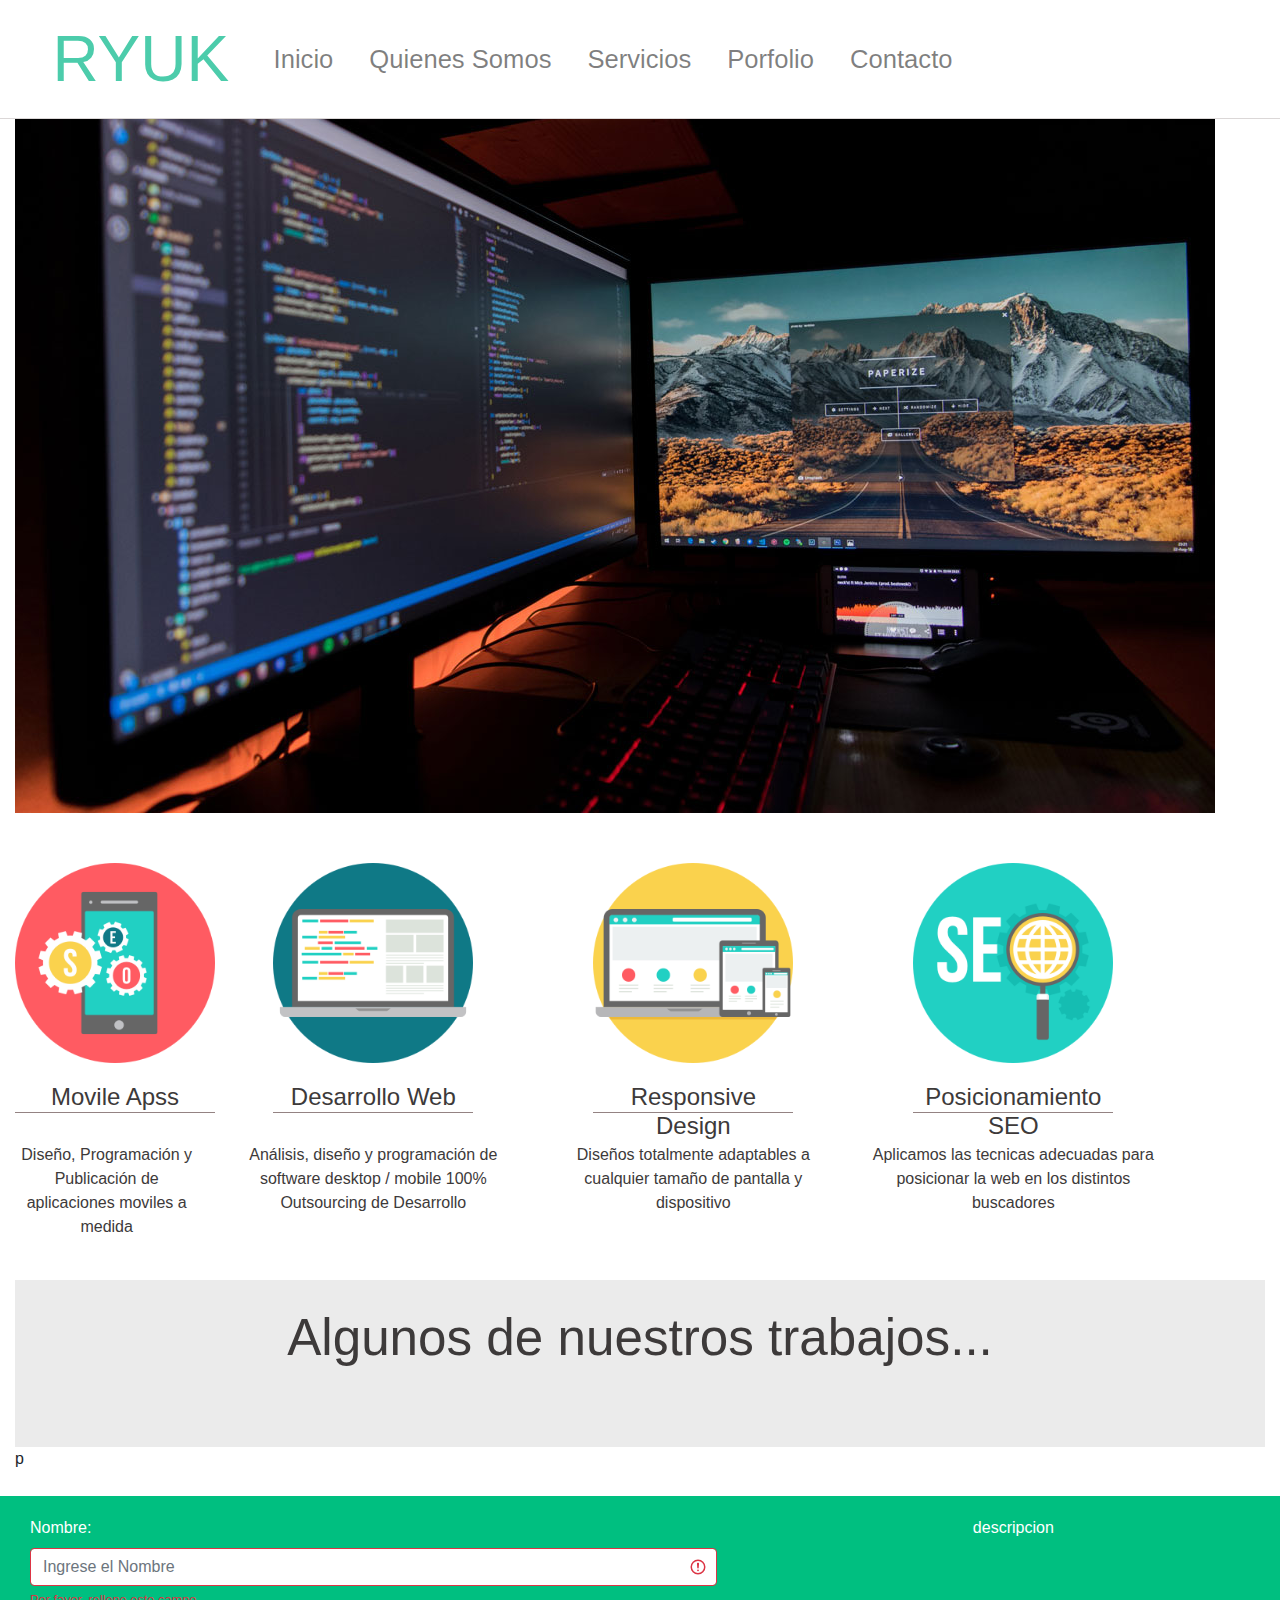
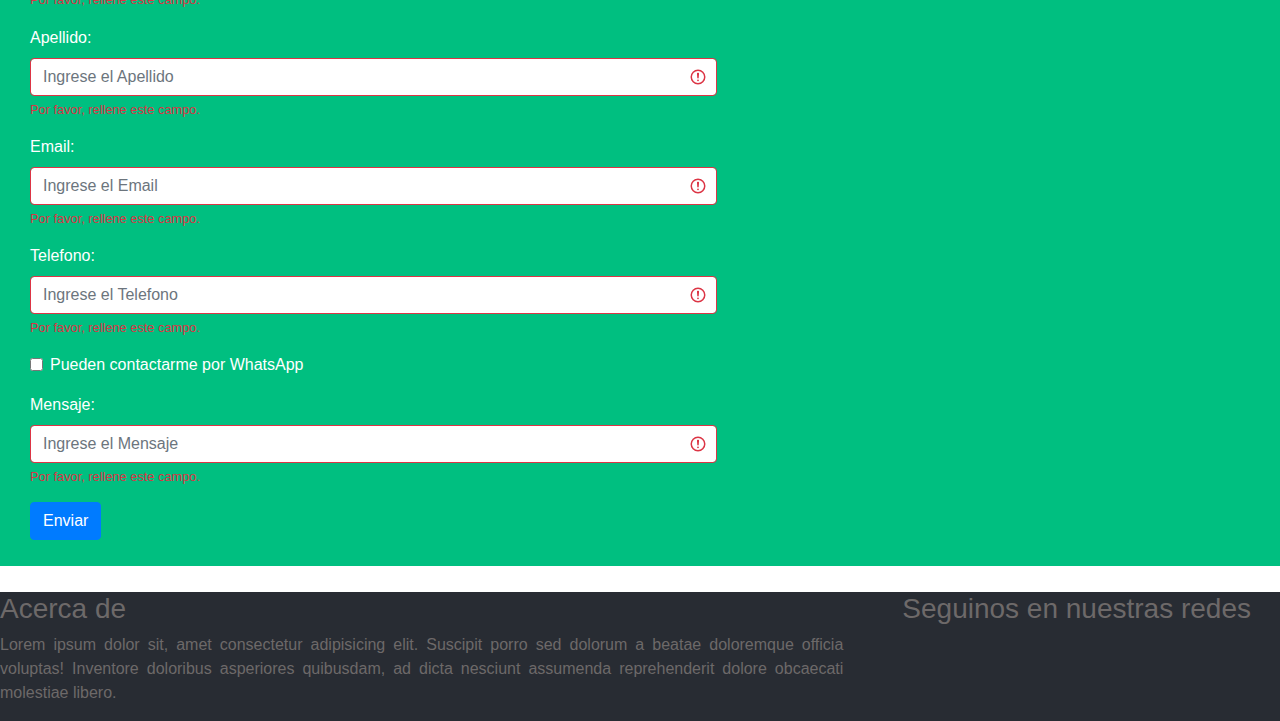
<file: index.html>
<!DOCTYPE html>
<html lang="en">

<head>
  <!-- Required meta tags -->
  <meta charset="utf-8" />
  <meta name="viewport" content="width=device-width, initial-scale=1.0, shrink-to-fit=no" />
  <!-- Bootstrap CSS -->
  <link rel="stylesheet" href="https://stackpath.bootstrapcdn.com/bootstrap/4.5.2/css/bootstrap.min.css"
    integrity="sha384-JcKb8q3iqJ61gNV9KGb8thSsNjpSL0n8PARn9HuZOnIxN0hoP+VmmDGMN5t9UJ0Z" crossorigin="anonymous" />
  <link rel="stylesheet" href="css/style.css" />

  <title>RYUK, Desarrollos web</title>
</head>

<body>
  <div class=" cont-header container-fluid">
    <header>
      <div class="row">
        <div class="col-12-xs col-sm-4 col-md-4 col-lg-4 col-xl-4">
          <nav class=" menu navbar navbar-expand-sm navbar-light fixed-top">
            <div id="logo">
              <a href="index.html">RYUK</a>
            </div>
            <button class="navbar-toggler" type="button" data-toggle="collapse" data-target="#navbarNav"
              aria-expanded="false" aria-label="Toggle navigation" aria-controls="navbarNav">
              <span class="navbar-toggler-icon"></span>
            </button>
            <div class="collapse navbar-collapse" id="navbarNav">
              <ul class="navbar-nav">
                <li class="nav-item"><a href="index.html" class="nav-link">Inicio</a></li>
                <li class="nav-item"><a href="Quienes-Somos.html" class="nav-link">Quienes Somos</a></li>
                <li class="nav-item"><a href="Servicios.html" class="nav-link">Servicios</a></li>
                <li class="nav-item"><a href="Porfolio.html" class="nav-link">Porfolio</a></li>
                <li class="nav-item"><a href="#form-contacto" class="nav-link">Contacto</a></li>
              </ul>
            </div>
          </nav>
        </div>
      </div>
    </header>
  </div>

  <div class="contenedor-cuerpo container-fluid">
    <div class="row">
      <div class="col-xs-12 col-sm-12 col-md-12 col-lg-12 col-xl-12">
        <section class="seccion-principal">
          <img src="img/fondo-header.jpg" alt="" />
        </section>
      </div>
    </div>
  </div>

  <div class="contenedor-servicios container-fluid">
    <div class="row">
      <div class="col-xs-12 col-sm-6 col-md-3 col-lg-3 col-xl-2">
        <div class="servicios">
          <a href="#">
          <div class="icono-serv"><img class="img-serv" src="img/iconos/051-smartphone.png" alt="Movile Apps"></div>
          <h4>Movile Apss</h4>
          </a>
        </div>
        <p>Diseño, Programación y Publicación de aplicaciones moviles a medida</p>
      </div>
      <div class="col-xs-12 col-sm-6 col-md-3 col-lg-3 col-xl-3">
        <div class="servicios">
          <a href="#">
            <div class="icono-serv"><img class="img-serv" src="img/iconos/051-laptop-1.png" alt="Desarrollo Web" ></div>
            <h4>Desarrollo Web</h4>
            </a>
        </div>
        <p>Análisis, diseño y programación de software desktop / mobile 100% Outsourcing de Desarrollo</p>
      </div>
      <div class="col-xs-12 col-sm-6 col-md-3 col-lg-3 col-xl-3">
        <div  class="servicios">
          <a href="#">
            <div class="icono-serv"><img class="img-serv" src="img/iconos/051-responsive.png" alt="Responsive" ></div>
            <h4>Responsive Design</h4>
            </a>
        </div>
        <p>Diseños totalmente adaptables a cualquier tamaño de pantalla y dispositivo</p>
      </div>
      <div class="col-xs-12 col-sm-6 col-md-3 col-lg-3 col-xl-3">
        <div  class="servicios">
          <a href="#">
            <div class="icono-serv"><img class="img-serv" src="img/iconos/051-seo.png" alt="Seo"></div>
            <h4>Posicionamiento SEO</h4>
            </a>
        </div>
        <p>Aplicamos las tecnicas adecuadas para posicionar la web en los distintos buscadores</p>
      </div>
    </div>
  </div>
  <div class="contenedor-porfolio container-fluid">
    <div class="row">
      <div class="col-xs-12 col-sm-12 col-md-12 col-lg-12 col-xl-12">
        <div id="titulo-porfolio">
          <p>Algunos de nuestros trabajos...</p>
        </div>
        <div id="slaid">p</div>
      </div>
    </div>
  </div>
  <div class="contenedor-contacto container-fluid">
    <div class="row">
      <div class="col-xs-12 col-sm-12 col-md-6 col-lg-7 col-xl-7">
        <div class="container">
          <div id="form-contacto">
            <form action="#" class="was-validated">
              <div class="form-group">
                <label for="uname">Nombre:</label>
                <input type="text" class="form-control" id="uname" placeholder="Ingrese el Nombre" name="uname" required>
                <div class="valid-feedback">Correcto.</div>
                <div class="invalid-feedback">Por favor, rellene este campo.</div>
              </div>
              <div class="form-group">
                <label for="uname">Apellido:</label>
                <input type="text" class="form-control" id="unape" placeholder="Ingrese el Apellido" name="unape" required>
                <div class="valid-feedback">Correcto.</div>
                <div class="invalid-feedback">Por favor, rellene este campo.</div>
              </div>
              <div class="form-group">
                <label for="pwd">Email:</label>
                <input type="email" class="form-control" id="email" placeholder="Ingrese el Email" name="email" required>
                <div class="valid-feedback">Correcto.</div>
                <div class="invalid-feedback">Por favor, rellene este campo.</div>
              </div>
              <div class="form-group">
                <label for="pwd">Telefono:</label>
                <input type="number" class="form-control" id="telefono" placeholder="Ingrese el Telefono"
                  name="telefono" required>
                <div class="valid-feedback">Correcto.</div>
                <div class="invalid-feedback">Por favor, rellene este campo.</div>
              </div>
              <div class="form-group form-check">
                <label class="form-check-label">
                  <input class="form-check-input" type="checkbox" name="remember"> Pueden contactarme por WhatsApp
                </label>
              </div>
              <div class="form-group">
                <label for="pwd">Mensaje:</label>
                <input type="text" class="form-control" id="mensaje" placeholder="Ingrese el Mensaje"
                  name="mensaje" required>
                <div class="valid-feedback">Correcto.</div>
                <div class="invalid-feedback">Por favor, rellene este campo.</div>
              </div>
              <button type="submit" class="btn btn-primary">Enviar</button>
            </form>
          </div>
        </div>
      </div>
      <div class="col-xs-12 col-sm-12 col-md-6 col-lg-5 col-xl-15">
        <div id="desc-contacto">descripcion</div>
      </div>
    </div>
  </div>
  <footer>
    <div class="row">
      <div id="foot-acercade" class="col-sm-8">
        <h3>Acerca de</h3>
        <p>Lorem ipsum dolor sit, amet consectetur adipisicing elit. Suscipit porro sed dolorum a beatae doloremque
          officia voluptas! Inventore doloribus asperiores quibusdam, ad dicta nesciunt assumenda reprehenderit dolore
          obcaecati molestiae libero.</p>
      </div>
      <div id="foot-redes" class="col-sm-4">
        <h3>Seguinos en nuestras redes</h3>
      </div>
    </div>
  </footer>
  </div>

  <!-- Optional JavaScript -->
  <!-- jQuery first, then Popper.js, then Bootstrap JS -->
  <script src="https://code.jquery.com/jquery-3.5.1.slim.min.js"
    integrity="sha384-DfXdz2htPH0lsSSs5nCTpuj/zy4C+OGpamoFVy38MVBnE+IbbVYUew+OrCXaRkfj"
    crossorigin="anonymous"></script>
  <script src="https://cdn.jsdelivr.net/npm/popper.js@1.16.1/dist/umd/popper.min.js"
    integrity="sha384-9/reFTGAW83EW2RDu2S0VKaIzap3H66lZH81PoYlFhbGU+6BZp6G7niu735Sk7lN"
    crossorigin="anonymous"></script>
  <script src="https://stackpath.bootstrapcdn.com/bootstrap/4.5.2/js/bootstrap.min.js"
    integrity="sha384-B4gt1jrGC7Jh4AgTPSdUtOBvfO8shuf57BaghqFfPlYxofvL8/KUEfYiJOMMV+rV"
    crossorigin="anonymous"></script>
</body>

</html>
</file>
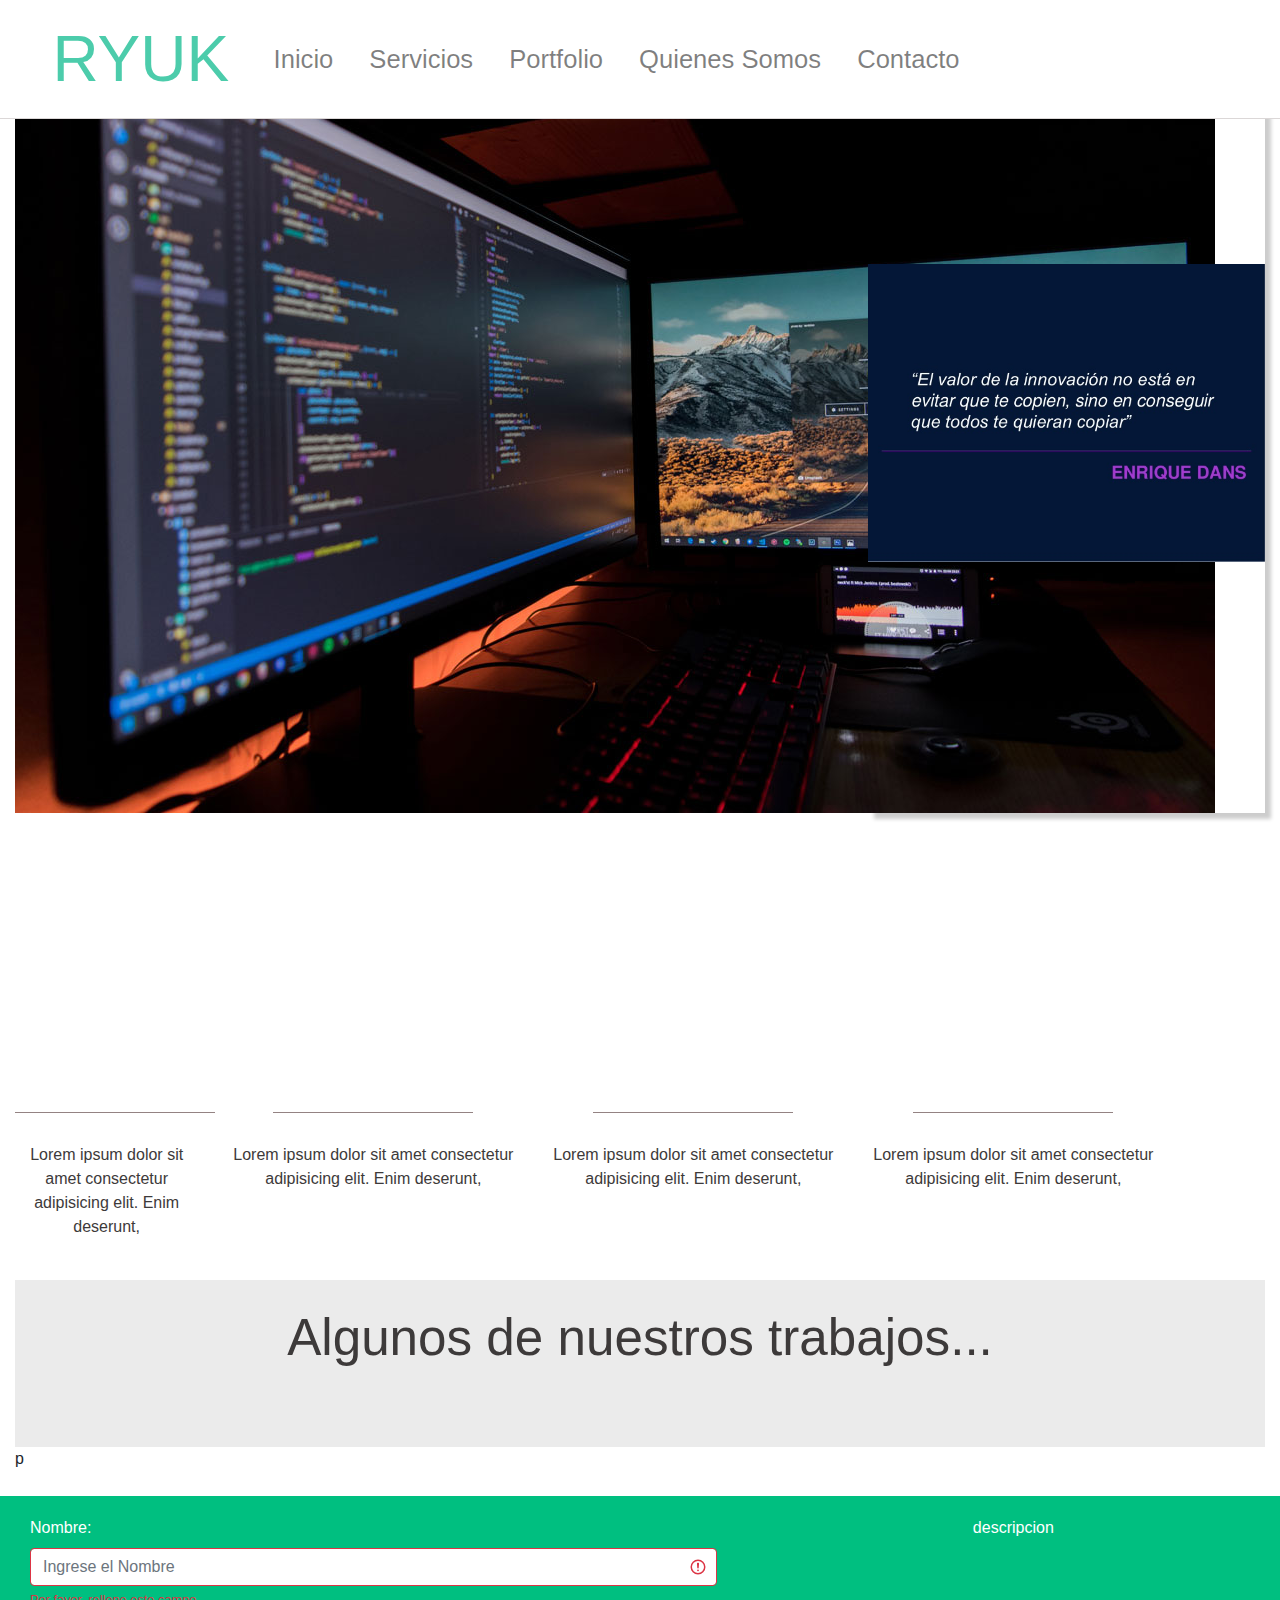
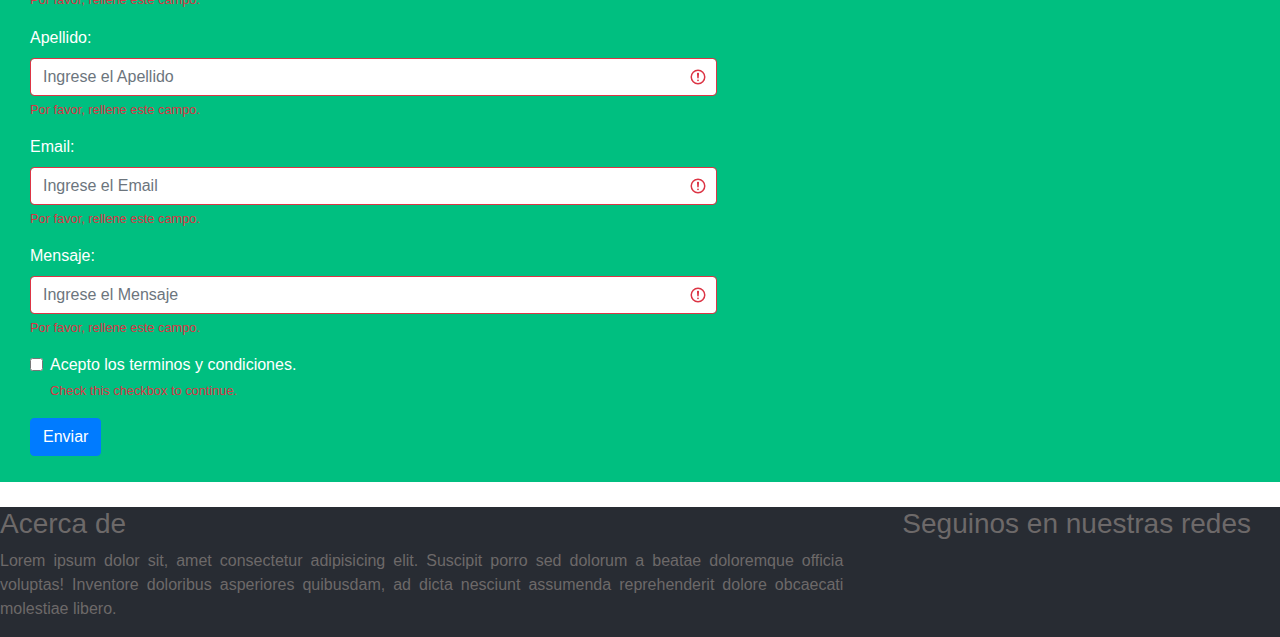
<file: inicio.html>
<!DOCTYPE html>
<html lang="en">

<head>
  <!-- Required meta tags -->
  <meta charset="utf-8" />
  <meta name="viewport" content="width=device-width, initial-scale=1.0, shrink-to-fit=no" />
  <!-- Bootstrap CSS -->
  <link rel="stylesheet" href="https://stackpath.bootstrapcdn.com/bootstrap/4.5.2/css/bootstrap.min.css"
    integrity="sha384-JcKb8q3iqJ61gNV9KGb8thSsNjpSL0n8PARn9HuZOnIxN0hoP+VmmDGMN5t9UJ0Z" crossorigin="anonymous" />
  <link rel="stylesheet" href="css/style.css" />

  <title>RYUK, Desarrollos web</title>
</head>

<body>
  <div class=" cont-header container-fluid">
    <header>
      <div class="row">
        <div class="col-12-xs col-sm-4 col-md-4 col-lg-4 col-xl-4">
          <nav class=" menu navbar navbar-expand-sm navbar-light fixed-top">
            <div id="logo">
              <a href="#">RYUK</a>
            </div>
            <button class="navbar-toggler" type="button" data-toggle="collapse" data-target="#navbarNav"
              aria-expanded="false" aria-label="Toggle navigation" aria-controls="navbarNav">
              <span class="navbar-toggler-icon"></span>
            </button>
            <div class="collapse navbar-collapse" id="navbarNav">
              <ul class="navbar-nav">
                <li class="nav-item"><a href="" class="nav-link">Inicio</a></li>
                <li class="nav-item"><a href="" class="nav-link">Servicios</a></li>
                <li class="nav-item"><a href="" class="nav-link">Portfolio</a></li>
                <li class="nav-item"><a href="" class="nav-link">Quienes Somos</a></li>
                <li class="nav-item"><a href="" class="nav-link">Contacto</a></li>
              </ul>
            </div>
          </nav>
        </div>
      </div>
    </header>
  </div>

  <div class="contenedor-cuerpo container-fluid">
    <div class="row">
      <div class="col-sm-8">
        <section class="seccion-principal">
          <img src="img/fondo-header.jpg" alt="" />
        </section>
      </div>
      <div class="col-sm-4">
        <aside>
          <div id="img"></div>
          <p>Lorem, ipsum dolor sit amet consectetur adipisicing elit. Ratione ex, in quos illum nulla nisi labore atque
            dolorem iure accusamus voluptatum similique laborum dolorum, vel incidunt voluptatem nemo expedita
            excepturi.
          </p>
        </aside>
      </div>
    </div>
  </div>

  <div class="contenedor-servicios container-fluid">
    <div class="row">
      <div class="col-xs-12 col-sm-6 col-md-3 col-lg-3 col-xl-2">
        <div id="movile" class="servicios"></div>
        <p>Lorem ipsum dolor sit amet consectetur adipisicing elit. Enim deserunt,</p>
      </div>
      <div class="col-xs-12 col-sm-6 col-md-3 col-lg-3 col-xl-3">
        <div id="soft" class="servicios"></div>
        <p>Lorem ipsum dolor sit amet consectetur adipisicing elit. Enim deserunt,</p>
      </div>
      <div class="col-xs-12 col-sm-6 col-md-3 col-lg-3 col-xl-3">
        <div id="responsive" class="servicios"></div>
        <p>Lorem ipsum dolor sit amet consectetur adipisicing elit. Enim deserunt,</p>
      </div>
      <div class="col-xs-12 col-sm-6 col-md-3 col-lg-3 col-xl-3">
        <div id="movile" class="servicios"></div>
        <p>Lorem ipsum dolor sit amet consectetur adipisicing elit. Enim deserunt,</p>
      </div>
    </div>
  </div>
  <div class="contenedor-porfolio container-fluid">
    <div class="row">
      <div class="col-xs-12 col-sm-12 col-md-12 col-lg-12 col-xl-12">
        <div id="titulo-porfolio">
          <p>Algunos de nuestros trabajos...</p>
        </div>
        <div id="slaid">p</div>
      </div>
    </div>
  </div>
  <div class="contenedor-contacto container-fluid">
    <div class="row">
      <div class="col-xs-12 col-sm-12 col-md-6 col-lg-7 col-xl-7">
        <div class="container">
          <div id="form-contacto">
            <form action="#" class="was-validated">
              <div class="form-group">
                <label for="uname">Nombre:</label>
                <input type="text" class="form-control" id="uname" placeholder="Ingrese el Nombre" name="uname" required>
                <div class="valid-feedback">Correcto.</div>
                <div class="invalid-feedback">Por favor, rellene este campo.</div>
              </div>
              <div class="form-group">
                <label for="uname">Apellido:</label>
                <input type="text" class="form-control" id="unape" placeholder="Ingrese el Apellido" name="unape" required>
                <div class="valid-feedback">Correcto.</div>
                <div class="invalid-feedback">Por favor, rellene este campo.</div>
              </div>
              <div class="form-group">
                <label for="pwd">Email:</label>
                <input type="email" class="form-control" id="email" placeholder="Ingrese el Email" name="email" required>
                <div class="valid-feedback">Correcto.</div>
                <div class="invalid-feedback">Por favor, rellene este campo.</div>
              </div>
              <div class="form-group">
                <label for="pwd">Mensaje:</label>
                <input type="text" class="form-control" id="descripcion" placeholder="Ingrese el Mensaje"
                  name="descripcion" required>
                <div class="valid-feedback">Correcto.</div>
                <div class="invalid-feedback">Por favor, rellene este campo.</div>
              </div>
              <div class="form-group form-check">
                <label class="form-check-label">
                  <input class="form-check-input" type="checkbox" name="remember" required> Acepto los terminos y
                  condiciones.
                  <div class="valid-feedback">Correcto.</div>
                  <div class="invalid-feedback">Check this checkbox to continue.</div>
                </label>
              </div>
              <button type="submit" class="btn btn-primary">Enviar</button>
            </form>
          </div>
        </div>
      </div>
      <div class="col-xs-12 col-sm-12 col-md-6 col-lg-5 col-xl-15">
        <div id="desc-contacto">descripcion</div>
      </div>
    </div>
  </div>
  <footer>
    <div class="row">
      <div id="foot-acercade" class="col-sm-8">
        <h3>Acerca de</h3>
        <p>Lorem ipsum dolor sit, amet consectetur adipisicing elit. Suscipit porro sed dolorum a beatae doloremque
          officia voluptas! Inventore doloribus asperiores quibusdam, ad dicta nesciunt assumenda reprehenderit dolore
          obcaecati molestiae libero.</p>
      </div>
      <div id="foot-redes" class="col-sm-4">
        <h3>Seguinos en nuestras redes</h3>
      </div>
    </div>
  </footer>
  </div>

  <!-- Optional JavaScript -->
  <!-- jQuery first, then Popper.js, then Bootstrap JS -->
  <script src="https://code.jquery.com/jquery-3.5.1.slim.min.js"
    integrity="sha384-DfXdz2htPH0lsSSs5nCTpuj/zy4C+OGpamoFVy38MVBnE+IbbVYUew+OrCXaRkfj"
    crossorigin="anonymous"></script>
  <script src="https://cdn.jsdelivr.net/npm/popper.js@1.16.1/dist/umd/popper.min.js"
    integrity="sha384-9/reFTGAW83EW2RDu2S0VKaIzap3H66lZH81PoYlFhbGU+6BZp6G7niu735Sk7lN"
    crossorigin="anonymous"></script>
  <script src="https://stackpath.bootstrapcdn.com/bootstrap/4.5.2/js/bootstrap.min.js"
    integrity="sha384-B4gt1jrGC7Jh4AgTPSdUtOBvfO8shuf57BaghqFfPlYxofvL8/KUEfYiJOMMV+rV"
    crossorigin="anonymous"></script>
</body>

</html>
</file>
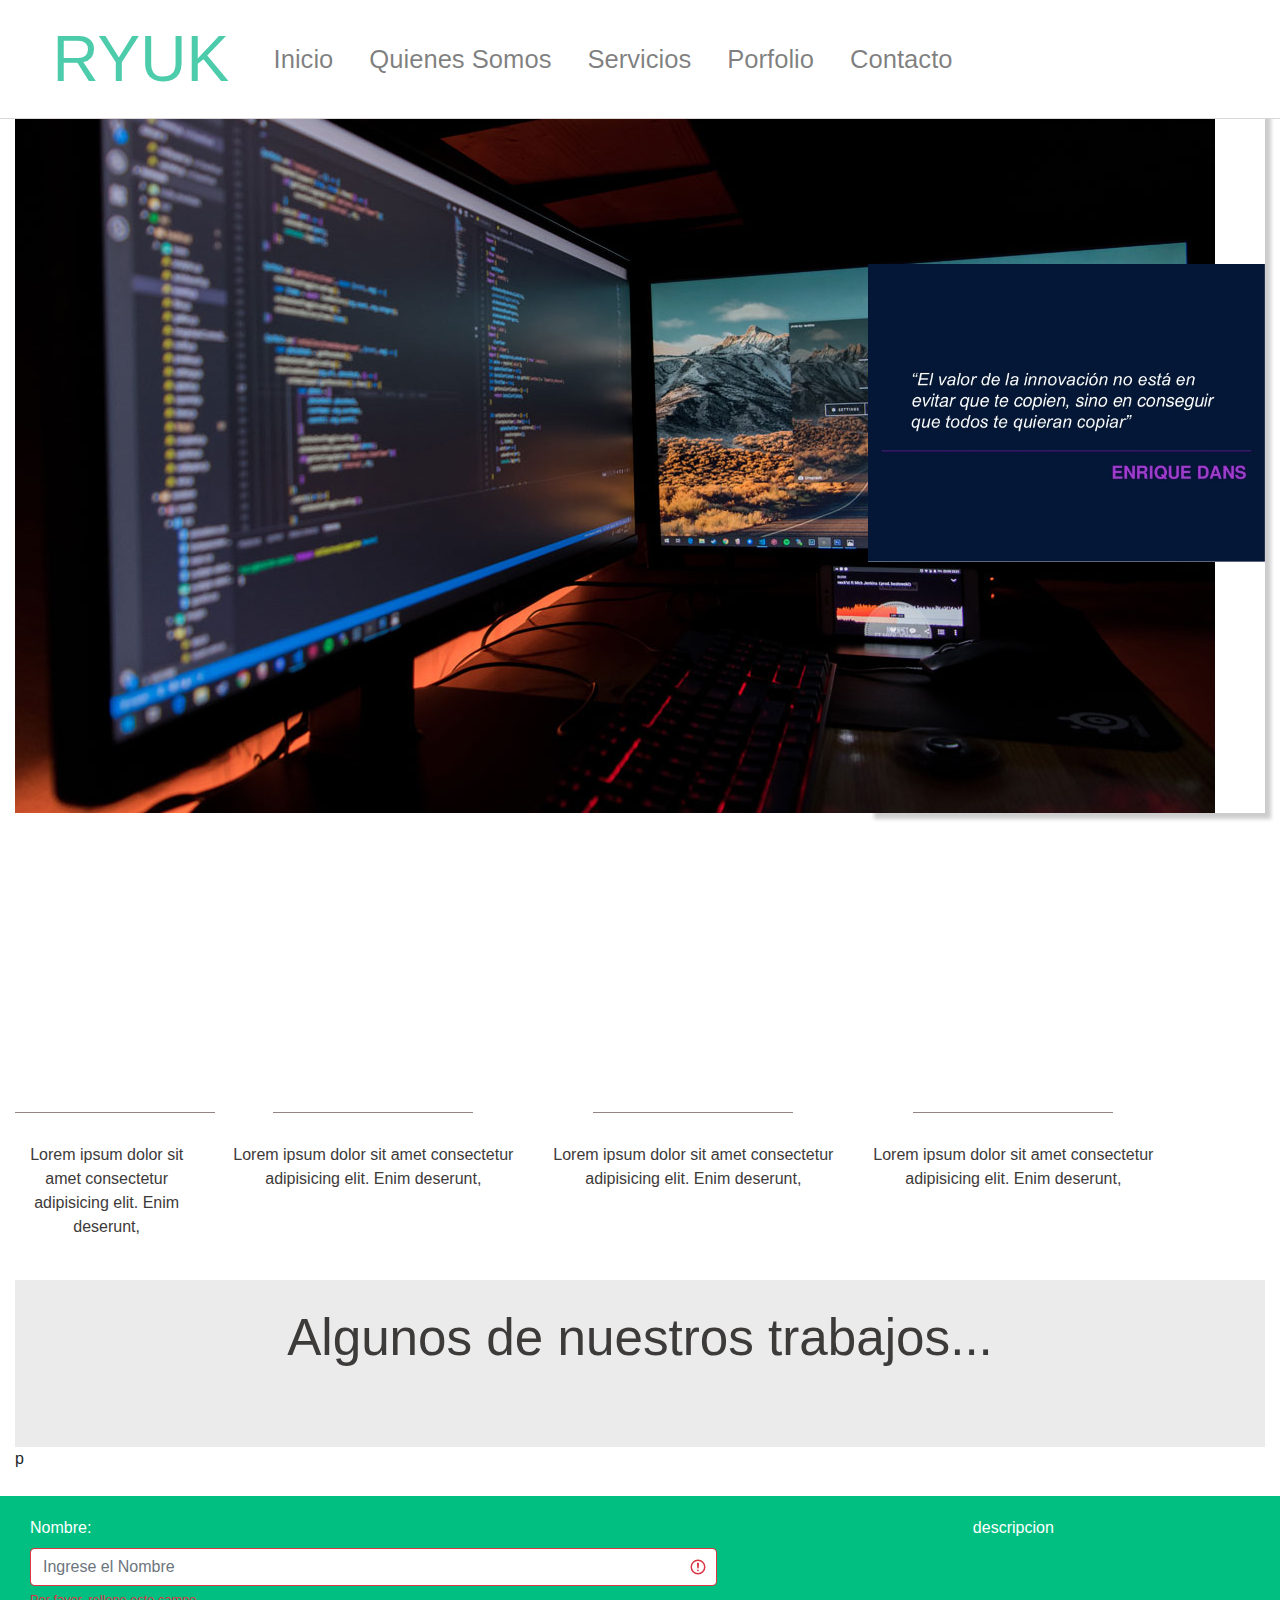
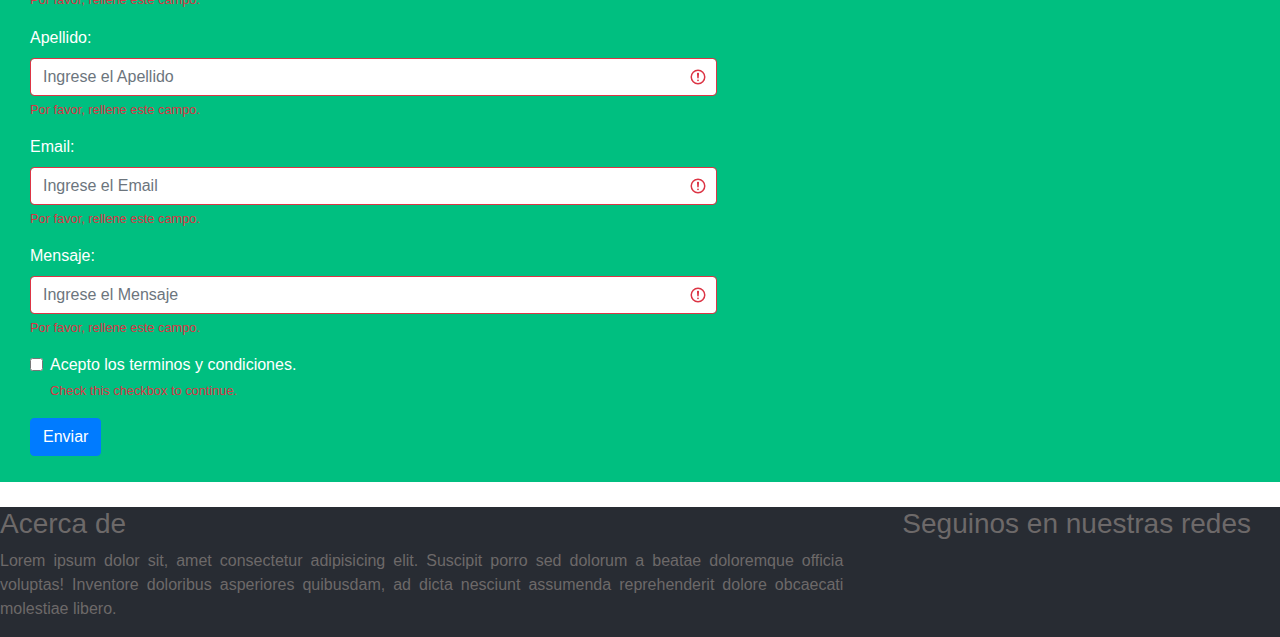
<file: Porfolio.html>
<!DOCTYPE html>
<html lang="en">

<head>
  <!-- Required meta tags -->
  <meta charset="utf-8" />
  <meta name="viewport" content="width=device-width, initial-scale=1.0, shrink-to-fit=no" />
  <!-- Bootstrap CSS -->
  <link rel="stylesheet" href="https://stackpath.bootstrapcdn.com/bootstrap/4.5.2/css/bootstrap.min.css"
    integrity="sha384-JcKb8q3iqJ61gNV9KGb8thSsNjpSL0n8PARn9HuZOnIxN0hoP+VmmDGMN5t9UJ0Z" crossorigin="anonymous" />
  <link rel="stylesheet" href="css/style.css" />

  <title>RYUK, Desarrollos web</title>
</head>

<body>
  <div class=" cont-header container-fluid">
    <header>
      <div class="row">
        <div class="col-12-xs col-sm-4 col-md-4 col-lg-4 col-xl-4">
          <nav class=" menu navbar navbar-expand-sm navbar-light fixed-top">
            <div id="logo">
              <a href="index.html">RYUK</a>
            </div>
            <button class="navbar-toggler" type="button" data-toggle="collapse" data-target="#navbarNav"
              aria-expanded="false" aria-label="Toggle navigation" aria-controls="navbarNav">
              <span class="navbar-toggler-icon"></span>
            </button>
            <div class="collapse navbar-collapse" id="navbarNav">
              <ul class="navbar-nav">
                <li class="nav-item"><a href="index.html" class="nav-link">Inicio</a></li>
                <li class="nav-item"><a href="Quienes-Somos.html" class="nav-link">Quienes Somos</a></li>
                <li class="nav-item"><a href="Servicios.html" class="nav-link">Servicios</a></li>
                <li class="nav-item"><a href="Porfolio.html" class="nav-link">Porfolio</a></li>
                <li class="nav-item"><a href="#form-contacto" class="nav-link">Contacto</a></li>
              </ul>
            </div>
          </nav>
        </div>
      </div>
    </header>
  </div>

  <div class="contenedor-cuerpo container-fluid">
    <div class="row">
      <div class="col-sm-8">
        <section class="seccion-principal">
          <img src="img/fondo-header.jpg" alt="" />
        </section>
      </div>
      <div class="col-sm-4">
        <aside>
          <div id="img"></div>
          <p>Lorem, ipsum dolor sit amet consectetur adipisicing elit. Ratione ex, in quos illum nulla nisi labore atque
            dolorem iure accusamus voluptatum similique laborum dolorum, vel incidunt voluptatem nemo expedita
            excepturi.
          </p>
        </aside>
      </div>
    </div>
  </div>

  <div class="contenedor-servicios container-fluid">
    <div class="row">
      <div class="col-xs-12 col-sm-6 col-md-3 col-lg-3 col-xl-2">
        <div id="movile" class="servicios"></div>
        <p>Lorem ipsum dolor sit amet consectetur adipisicing elit. Enim deserunt,</p>
      </div>
      <div class="col-xs-12 col-sm-6 col-md-3 col-lg-3 col-xl-3">
        <div id="soft" class="servicios"></div>
        <p>Lorem ipsum dolor sit amet consectetur adipisicing elit. Enim deserunt,</p>
      </div>
      <div class="col-xs-12 col-sm-6 col-md-3 col-lg-3 col-xl-3">
        <div id="responsive" class="servicios"></div>
        <p>Lorem ipsum dolor sit amet consectetur adipisicing elit. Enim deserunt,</p>
      </div>
      <div class="col-xs-12 col-sm-6 col-md-3 col-lg-3 col-xl-3">
        <div id="movile" class="servicios"></div>
        <p>Lorem ipsum dolor sit amet consectetur adipisicing elit. Enim deserunt,</p>
      </div>
    </div>
  </div>
  <div class="contenedor-porfolio container-fluid">
    <div class="row">
      <div class="col-xs-12 col-sm-12 col-md-12 col-lg-12 col-xl-12">
        <div id="titulo-porfolio">
          <p>Algunos de nuestros trabajos...</p>
        </div>
        <div id="slaid">p</div>
      </div>
    </div>
  </div>
  <div class="contenedor-contacto container-fluid">
    <div class="row">
      <div class="col-xs-12 col-sm-12 col-md-6 col-lg-7 col-xl-7">
        <div class="container">
          <div id="form-contacto">
            <form action="#" class="was-validated">
              <div class="form-group">
                <label for="uname">Nombre:</label>
                <input type="text" class="form-control" id="uname" placeholder="Ingrese el Nombre" name="uname" required>
                <div class="valid-feedback">Correcto.</div>
                <div class="invalid-feedback">Por favor, rellene este campo.</div>
              </div>
              <div class="form-group">
                <label for="uname">Apellido:</label>
                <input type="text" class="form-control" id="unape" placeholder="Ingrese el Apellido" name="unape" required>
                <div class="valid-feedback">Correcto.</div>
                <div class="invalid-feedback">Por favor, rellene este campo.</div>
              </div>
              <div class="form-group">
                <label for="pwd">Email:</label>
                <input type="email" class="form-control" id="email" placeholder="Ingrese el Email" name="email" required>
                <div class="valid-feedback">Correcto.</div>
                <div class="invalid-feedback">Por favor, rellene este campo.</div>
              </div>
              <div class="form-group">
                <label for="pwd">Mensaje:</label>
                <input type="text" class="form-control" id="descripcion" placeholder="Ingrese el Mensaje"
                  name="descripcion" required>
                <div class="valid-feedback">Correcto.</div>
                <div class="invalid-feedback">Por favor, rellene este campo.</div>
              </div>
              <div class="form-group form-check">
                <label class="form-check-label">
                  <input class="form-check-input" type="checkbox" name="remember" required> Acepto los terminos y
                  condiciones.
                  <div class="valid-feedback">Correcto.</div>
                  <div class="invalid-feedback">Check this checkbox to continue.</div>
                </label>
              </div>
              <button type="submit" class="btn btn-primary">Enviar</button>
            </form>
          </div>
        </div>
      </div>
      <div class="col-xs-12 col-sm-12 col-md-6 col-lg-5 col-xl-15">
        <div id="desc-contacto">descripcion</div>
      </div>
    </div>
  </div>
  <footer>
    <div class="row">
      <div id="foot-acercade" class="col-sm-8">
        <h3>Acerca de</h3>
        <p>Lorem ipsum dolor sit, amet consectetur adipisicing elit. Suscipit porro sed dolorum a beatae doloremque
          officia voluptas! Inventore doloribus asperiores quibusdam, ad dicta nesciunt assumenda reprehenderit dolore
          obcaecati molestiae libero.</p>
      </div>
      <div id="foot-redes" class="col-sm-4">
        <h3>Seguinos en nuestras redes</h3>
      </div>
    </div>
  </footer>
  </div>

  <!-- Optional JavaScript -->
  <!-- jQuery first, then Popper.js, then Bootstrap JS -->
  <script src="https://code.jquery.com/jquery-3.5.1.slim.min.js"
    integrity="sha384-DfXdz2htPH0lsSSs5nCTpuj/zy4C+OGpamoFVy38MVBnE+IbbVYUew+OrCXaRkfj"
    crossorigin="anonymous"></script>
  <script src="https://cdn.jsdelivr.net/npm/popper.js@1.16.1/dist/umd/popper.min.js"
    integrity="sha384-9/reFTGAW83EW2RDu2S0VKaIzap3H66lZH81PoYlFhbGU+6BZp6G7niu735Sk7lN"
    crossorigin="anonymous"></script>
  <script src="https://stackpath.bootstrapcdn.com/bootstrap/4.5.2/js/bootstrap.min.js"
    integrity="sha384-B4gt1jrGC7Jh4AgTPSdUtOBvfO8shuf57BaghqFfPlYxofvL8/KUEfYiJOMMV+rV"
    crossorigin="anonymous"></script>
</body>

</html>
</file>
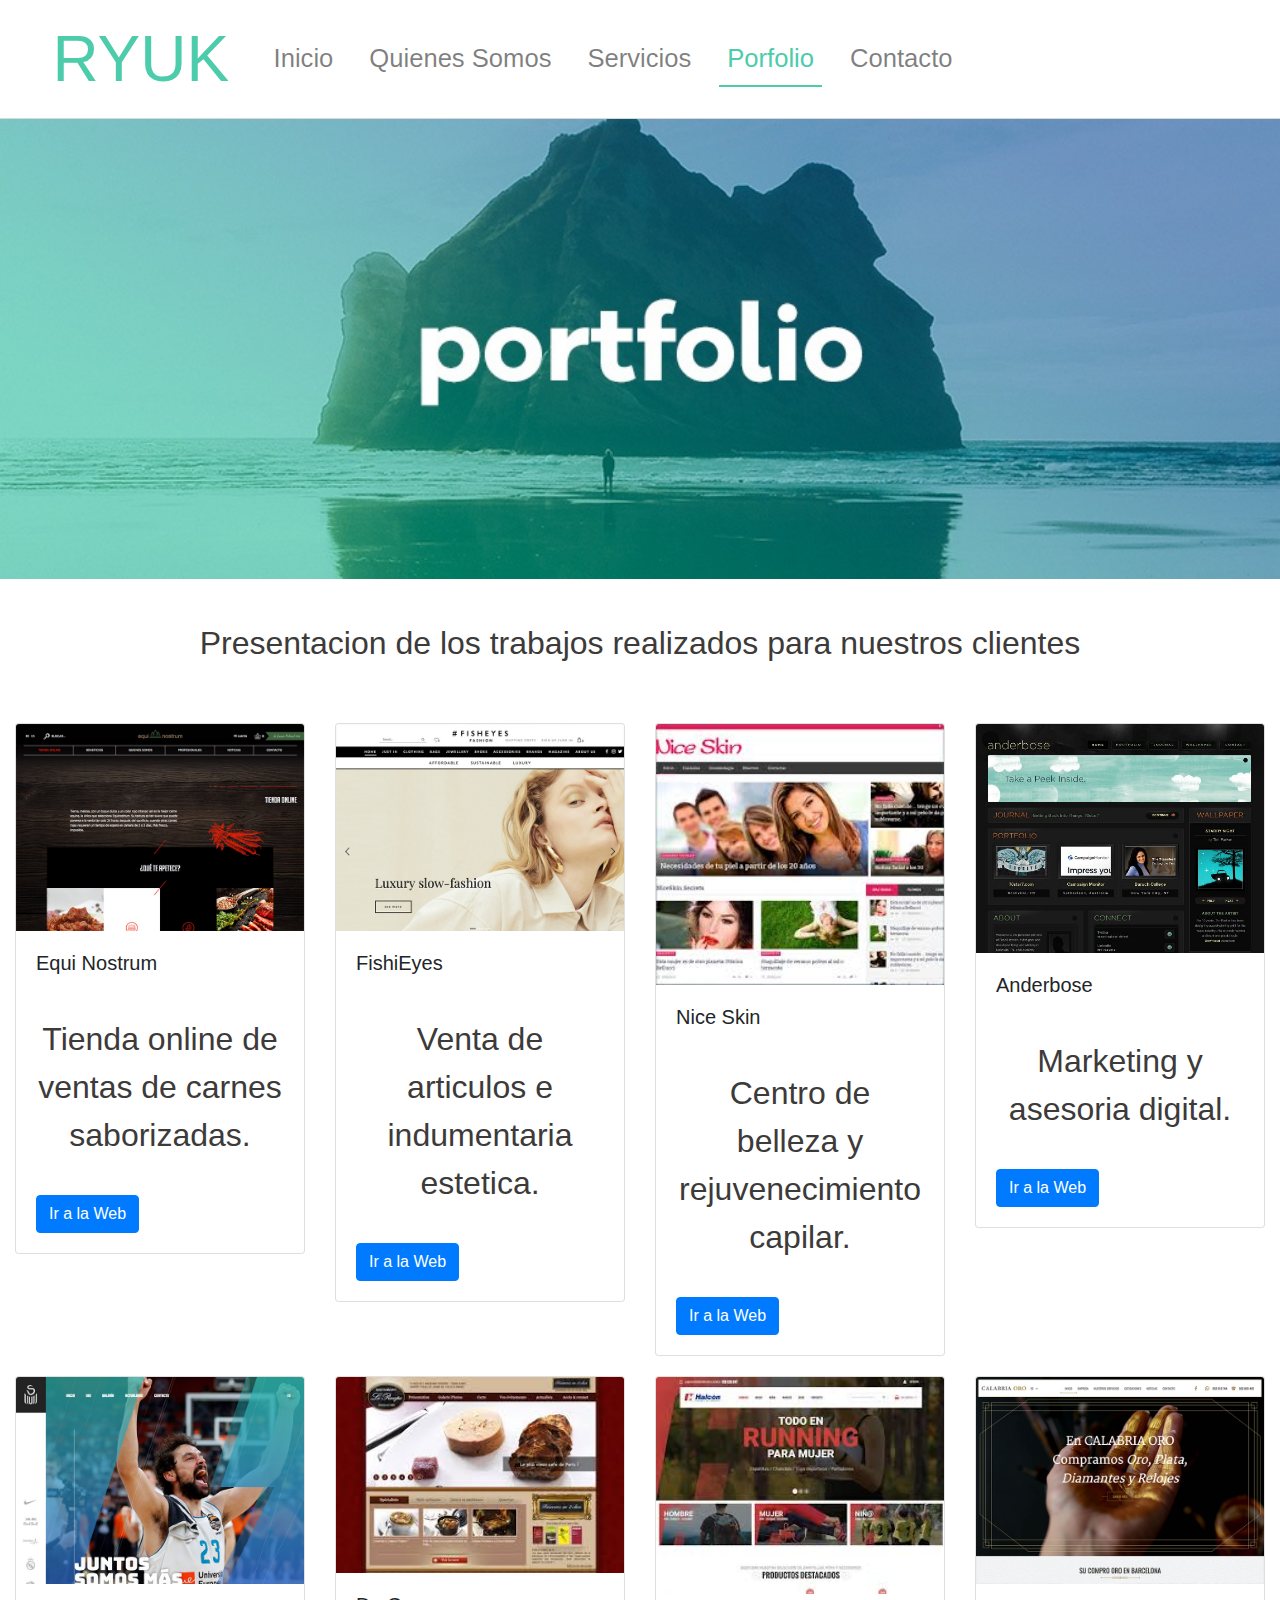
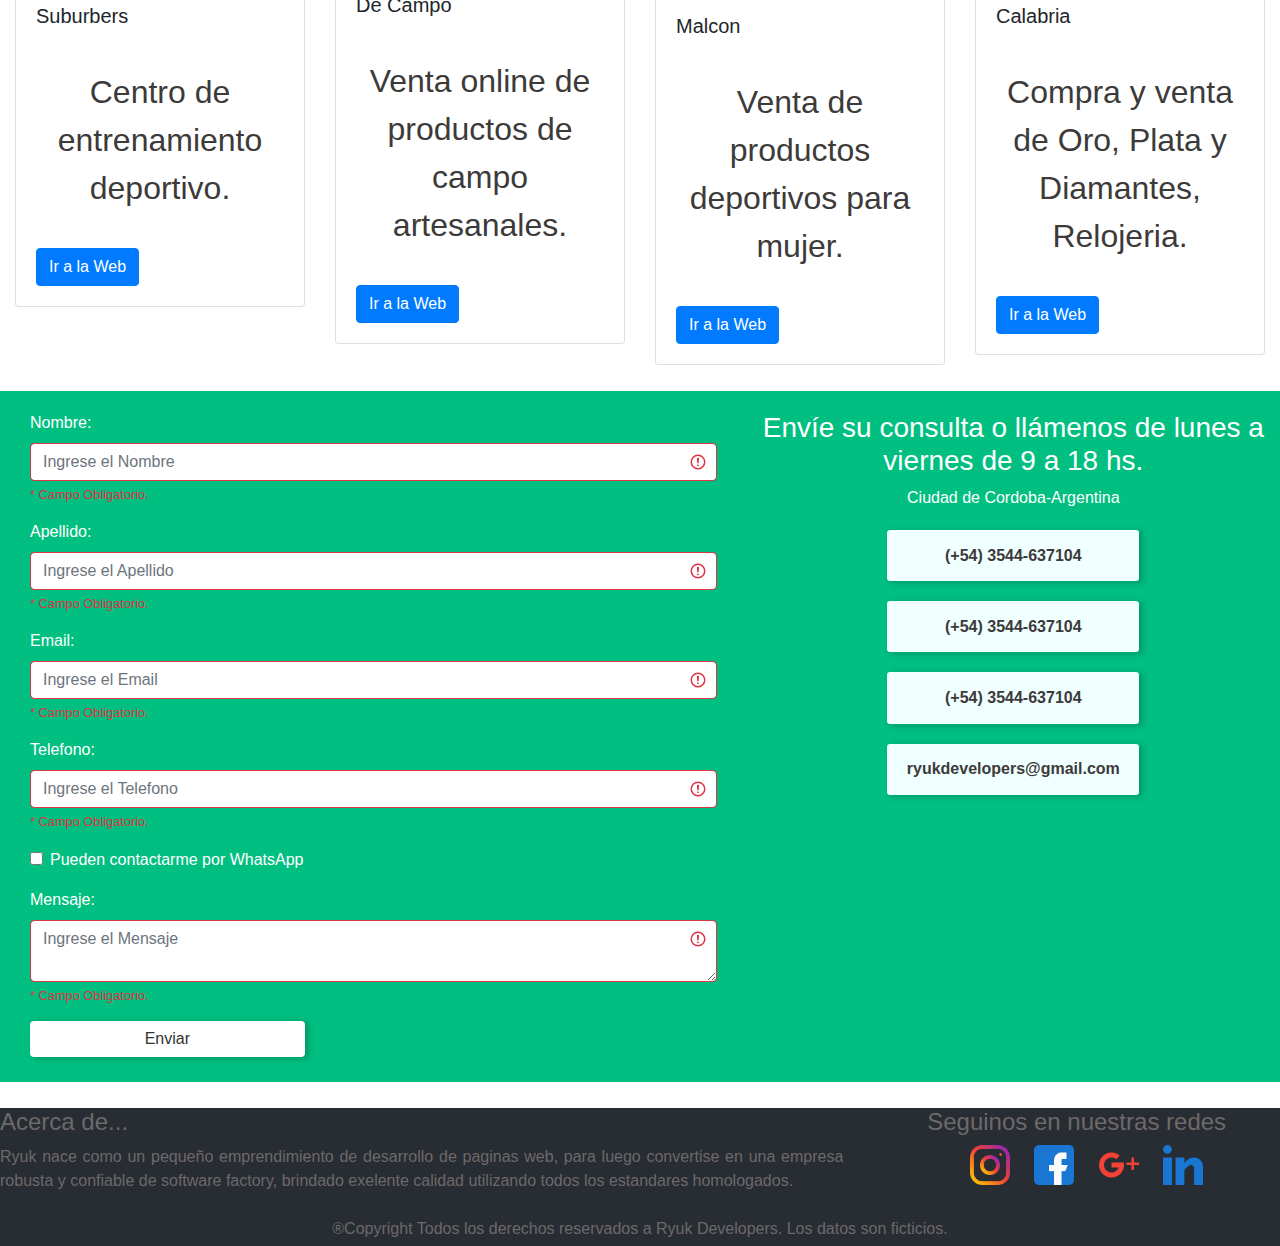
<file: Portfolio.html>
<!DOCTYPE html>
<html lang="en">

<head>
  <!-- Required meta tags -->
  <meta charset="utf-8" />
  <meta name="viewport" content="width=device-width, initial-scale=1.0, shrink-to-fit=no" />
  <!-- Bootstrap CSS -->
  <link rel="stylesheet" href="https://stackpath.bootstrapcdn.com/bootstrap/4.5.2/css/bootstrap.min.css"
    integrity="sha384-JcKb8q3iqJ61gNV9KGb8thSsNjpSL0n8PARn9HuZOnIxN0hoP+VmmDGMN5t9UJ0Z" crossorigin="anonymous" />
  <link rel="stylesheet" href="css/style.css" />
  <link rel="stylesheet" href="css/style-portfolio.css">
  <link rel="icon" href="img/iconos/logo-img.ico">

  <title>RYUK, Desarrollos web</title>
</head>

<body onload="onload('porfolio')">
  <div class="cont-header container-fluid">
    <header>
      <div class="row">
        <div class="col-12-xs col-sm-4 col-md-4 col-lg-4 col-xl-4">
          <nav class="menu navbar fixed-top navbar-expand-sm  navbar-light">
            <div id="logo">
              <a href="index.html">RYUK</a>
            </div>
            <button class="navbar-toggler navbar-toggler-right" type="button" data-toggle="collapse"
              data-target="#navbarNav" aria-expanded="false" aria-label="Toggle navigation" aria-controls="navbarNav">
              <span class="navbar-toggler-icon"></span>
            </button>
            <div class="collapse navbar-collapse" id="navbarNav">
              <ul class="navbar-nav text-center">
                <li class="nav-item"><a href="index.html" class="nav-link">Inicio</a></li>
                <li class="nav-item"><a href="Quienes-Somos.html" class="nav-link">Quienes Somos</a></li>
                <li class="nav-item"><a href="Servicios.html" class="nav-link">Servicios</a></li>
                <li class="nav-item"><a id="porf-activo" href="Portfolio.html" class="nav-link">Porfolio</a></li>
                <li class="nav-item"><a href="#form-contacto" class="nav-link">Contacto</a></li>
              </ul>
            </div>
          </nav>
        </div>
      </div>
    </header>
  </div>

  <div class="contenedor-cuerpo">
    <div class="row">
      <div class="col-xs-12 col-sm-12 col-md-12 col-lg-12 col-xl-12">
        <section class="seccion-principal">
          <div id="fondo-seccion">
            <img src="img/portfolio.jpg" alt="Porfolio">
          </div>
        </section>
      </div>
    </div>
  </div>
    <div class="contenedor-portfolio container-fluid">
      <div id="titulo-porfolio">
        <p>Presentacion de los trabajos realizados para nuestros clientes</p>
      </div>
      <div class="row">
        <div class=" colu col-12 col-sm-6 col-md-6 col-lg-3 col-xl-3">
          <div class="card">
            <img class="card-img-top" src="img/Portfolio/port1.jpg" alt="Card image cap">
            <div class="card-body">
              <h5 class="card-title">Equi Nostrum</h5>
              <p class="card-text">Tienda online de ventas de carnes saborizadas.</p>
              <a href="#" class="btn btn-primary">Ir a la Web</a>
            </div>
          </div>
        </div>
        <div class="colu col-12 col-sm-6 col-md-6 col-lg-3 col-xl-3">
          <div class="card">
            <img class="card-img-top" src="img/Portfolio/port2.jpg" alt="Card image cap">
            <div class="card-body">
              <h5 class="card-title">FishiEyes</h5>
              <p class="card-text">Venta de articulos e indumentaria estetica.</p>
              <a href="#" class="btn btn-primary">Ir a la Web</a>
            </div>
          </div>
        </div>
        <div class="colu col-12 col-sm-6 col-md-6 col-lg-3 col-xl-3">
          <div class="card">
            <img class="card-img-top" src="img/Portfolio/port3.jpg" alt="Card image cap">
            <div class="card-body">
              <h5 class="card-title">Nice Skin</h5>
              <p class="card-text">Centro de belleza y rejuvenecimiento capilar.</p>
              <a href="#" class="btn btn-primary">Ir a la Web</a>
            </div>
          </div>
        </div>
        <div class="colu col-12 col-sm-6 col-md-6 col-lg-3 col-xl-3">
          <div class="card">
            <img class="card-img-top" src="img/Portfolio/port4.jpg" alt="Card image cap">
            <div class="card-body">
              <h5 class="card-title">Anderbose</h5>
              <p class="card-text">Marketing y asesoria digital.</p>
              <a href="#" class="btn btn-primary">Ir a la Web</a>
            </div>
          </div>
        </div>
        <div class="colu col-12 col-sm-6 col-md-6 col-lg-3 col-xl-3">
          <div class="card">
            <img class="card-img-top" src="img/Portfolio/port5.jpg" alt="Card image cap">
            <div class="card-body">
              <h5 class="card-title">Suburbers</h5>
              <p class="card-text">Centro de entrenamiento deportivo.</p>
              <a href="#" class="btn btn-primary">Ir a la Web</a>
            </div>
          </div>
        </div>
        <div class="colu col-12 col-sm-6 col-md-6 col-lg-3 col-xl-3">
          <div class="card">
            <img class="card-img-top" src="img/Portfolio/port6.jpg" alt="Card image cap">
            <div class="card-body">
              <h5 class="card-title">De Campo</h5>
              <p class="card-text">Venta online de productos de campo artesanales.</p>
              <a href="#" class="btn btn-primary">Ir a la Web</a>
            </div>
          </div>
        </div>
        <div class="colu col-12 col-sm-6 col-md-6 col-lg-3 col-xl-3">
          <div class="card">
            <img class="card-img-top" src="img/Portfolio/port7.jpg" alt="Card image cap">
            <div class="card-body">
              <h5 class="card-title">Malcon</h5>
              <p class="card-text">Venta de productos deportivos para mujer.</p>
              <a href="#" class="btn btn-primary">Ir a la Web</a>
            </div>
          </div>
        </div>
        <div class="colu col-12 col-sm-6 col-md-6 col-lg-3 col-xl-3">
          <div class="card">
            <img class="card-img-top" src="img/Portfolio/port8.jpg" alt="Card image cap">
            <div class="card-body">
              <h5 class="card-title">Calabria</h5>
              <p class="card-text">Compra y venta de Oro, Plata y Diamantes, Relojeria.</p>
              <a href="#" class="btn btn-primary">Ir a la Web</a>
            </div>
          </div>
        </div>
      </div>
    </div>
  <div class="contenedor-contacto container-fluid">
    <div class="row">
      <div class="col-xs-12 col-sm-12 col-md-6 col-lg-7 col-xl-7">
        <div class="container">
          <div id="form-contacto">
            <form action="#" class="was-validated">
              <div class="form-group">
                <label for="uname">Nombre:</label>
                <input type="text" class="form-control" id="uname" placeholder="Ingrese el Nombre" name="uname"
                  required>
                <div class="valid-feedback">Correcto.</div>
                <div class="invalid-feedback">* Campo Obligatorio.</div>
              </div>
              <div class="form-group">
                <label for="unape">Apellido:</label>
                <input type="text" class="form-control" id="unape" placeholder="Ingrese el Apellido" name="unape"
                  required>
                <div class="valid-feedback">Correcto.</div>
                <div class="invalid-feedback">* Campo Obligatorio.</div>
              </div>
              <div class="form-group">
                <label for="email">Email:</label>
                <input type="email" class="form-control" id="email" placeholder="Ingrese el Email" name="email"
                  required>
                <div class="valid-feedback">Correcto.</div>
                <div class="invalid-feedback">* Campo Obligatorio.</div>
              </div>
              <div class="form-group">
                <label for="telefono">Telefono:</label>
                <input type="number" class="form-control" id="telefono" placeholder="Ingrese el Telefono"
                  name="telefono" required>
                <div class="valid-feedback">Correcto.</div>
                <div class="invalid-feedback">* Campo Obligatorio.</div>
              </div>
              <div class="form-group form-check">
                <label class="form-check-label">
                  <input class="form-check-input" type="checkbox" name="remember"> Pueden contactarme por WhatsApp
                </label>
              </div>
              <div class="form-group">
                <label for="mensaje">Mensaje:</label>
                <textarea class="form-control" id="mensaje" placeholder="Ingrese el Mensaje" name="mensaje"
                  required></textarea>
                <div class="valid-feedback">Correcto.</div>
                <div class="invalid-feedback">* Campo Obligatorio.</div>
              </div>
              <button id="btn-enviar" type="submit" class="btn btn-primary">Enviar</button>
            </form>
          </div>
        </div>
      </div>
      <div class="col-xs-12 col-sm-12 col-md-6 col-lg-5 col-xl-15">
        <div id="desc-contacto">
          <div id="info-contacto">
            <h3>Envíe su consulta o llámenos de lunes a viernes de 9 a 18 hs.</h3>
            <p>Ciudad de Cordoba-Argentina</p>
          </div>
          <div class="tel-mail"><a href="#">(+54) 3544-637104</a></div>
          <div class="tel-mail"><a href="#">(+54) 3544-637104</a></div>
          <div class="tel-mail"><a href="#">(+54) 3544-637104</a></div>
          <div class="tel-mail"><a href="#">ryukdevelopers@gmail.com</a></div>
        </div>
      </div>
    </div>
  </div>
  <footer>
    <div class="row">
      <div id="foot-acercade" class="col-12 col-sm-12 col-md-12 col-lg-8 col-xl-8">
        <h4>Acerca de...</h4>
        <p>Ryuk nace como un pequeño emprendimiento de desarrollo de paginas web, para luego convertise
          en una empresa robusta y confiable de software factory, brindado exelente calidad utilizando
          todos los estandares homologados.
        </p>
      </div>
      <div id="foot-redes" class="col-12 col-sm-12 col-md-12 col-lg-4 col-xl-4">
        <h4>Seguinos en nuestras redes</h4>
        <a href="#"><img src="img/iconos/034-instagram.png" alt=""></a>
        <a href="#"><img src="img/iconos/045-facebook.png" alt=""></a>
        <a href="#"><img src="img/iconos/035-google-plus.png" alt=""></a>
        <a href="#"><img src="img/iconos/031-linkedin.png" alt=""></a>
      </div>
      <div id="copyright" class="col-12 col-sm-12 col-md-12 col-lg-12 col-xl-12">
        <h6>®Copyright Todos los derechos reservados a Ryuk Developers. Los datos son ficticios.</h6>

      </div>
    </div>
  </footer>
  </div>

  <script src="https://code.jquery.com/jquery-3.5.1.slim.min.js"
    integrity="sha384-DfXdz2htPH0lsSSs5nCTpuj/zy4C+OGpamoFVy38MVBnE+IbbVYUew+OrCXaRkfj"
    crossorigin="anonymous"></script>
  <script src="https://cdn.jsdelivr.net/npm/popper.js@1.16.1/dist/umd/popper.min.js"
    integrity="sha384-9/reFTGAW83EW2RDu2S0VKaIzap3H66lZH81PoYlFhbGU+6BZp6G7niu735Sk7lN"
    crossorigin="anonymous"></script>
  <script src="https://stackpath.bootstrapcdn.com/bootstrap/4.5.2/js/bootstrap.min.js"
    integrity="sha384-B4gt1jrGC7Jh4AgTPSdUtOBvfO8shuf57BaghqFfPlYxofvL8/KUEfYiJOMMV+rV"
    crossorigin="anonymous"></script>

  <script type="text/javascript" src="JS/functions-generals.js"></script>
  <script type="text/javascript" src="JS/efectos-qsomos.js"></script>

</body>

</html>
</file>
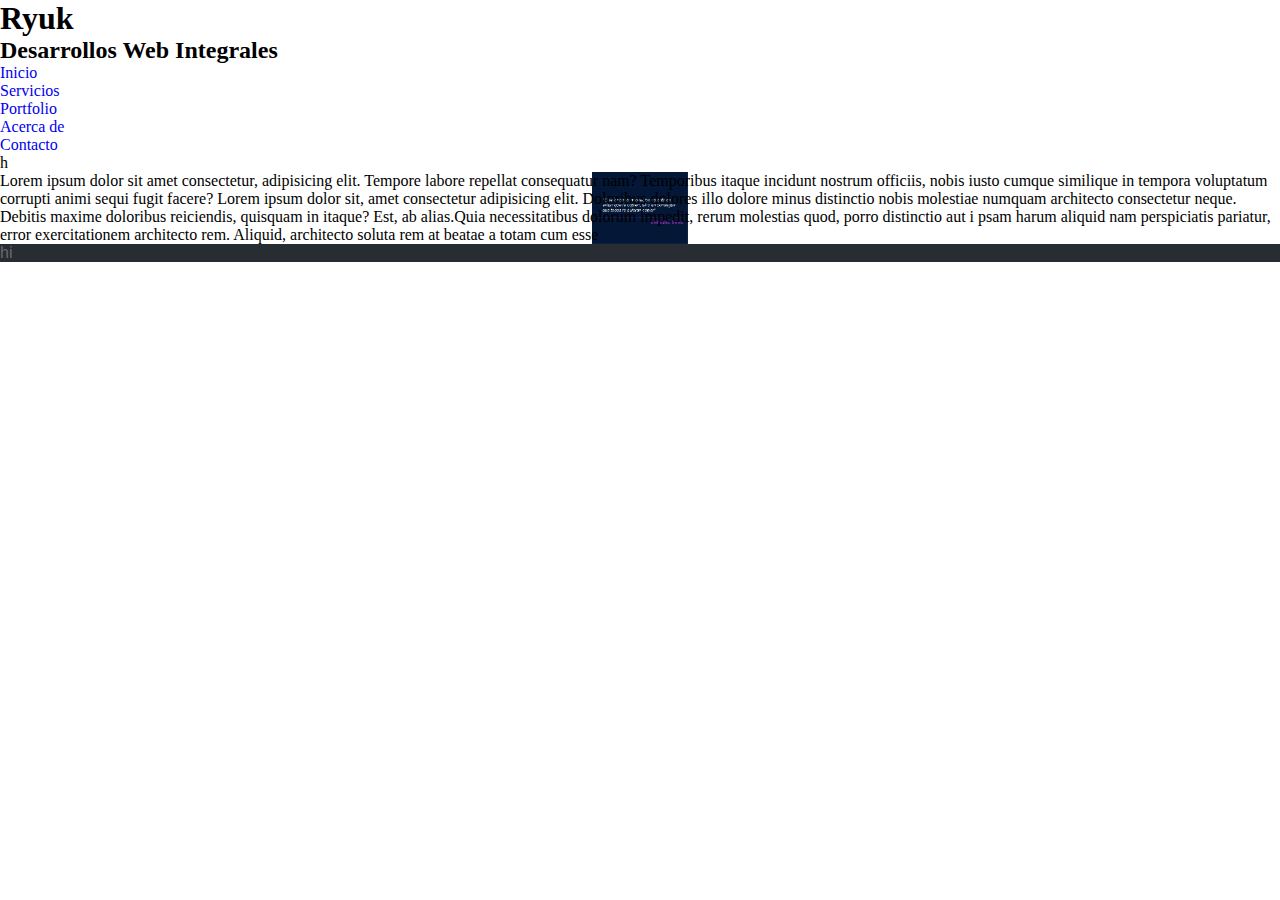
<file: Servicios.html>
<!DOCTYPE html>
<html lang="es">
<head>
    <meta charset="UTF-8">
    <meta name="viewport" content="width=device-width, initial-scale=1.0">
    <title>Ryuk</title>
    <link rel="stylesheet" href="css/style.css">

</head>
<body>
    <div id ="contenedor-principal">
        <header>
            <div class="titulo">
                <h1>Ryuk</h1>
            </div>
            <div class="subtitulo">
                <h2>Desarrollos Web Integrales</h2>
            </div>
            

        </header>
        <nav class="menu">
            <ul>
                <li><a href="index.html">Inicio</a></li>
                <li><a href="Servicios.html">Servicios</a></li>
                <li><a href="#">Portfolio</a></li>
                <li><a href="#">Acerca de</a></li>
                <li><a href="#">Contacto</a></li>
             
            </ul>
          
        </nav>
        <section class="contenedor-servicios">
            <div id="img">h</div>
        </section>
        <aside class="info-publicidad">
            <p>Lorem ipsum dolor sit amet consectetur, adipisicing elit. Tempore labore repellat consequatur nam?
                 Temporibus itaque incidunt nostrum officiis, nobis iusto cumque similique in tempora voluptatum 
                 corrupti animi sequi fugit facere?
                Lorem ipsum dolor sit, amet consectetur adipisicing elit. Doloribus dolores illo
                 dolore minus distinctio nobis molestiae numquam architecto consectetur neque. 
                 Debitis maxime doloribus reiciendis, quisquam in itaque? Est, ab alias.Quia 
                 necessitatibus dolorum impedit, rerum molestias quod, porro distinctio aut i
                 psam harum aliquid nam perspiciatis pariatur, error exercitationem architecto 
                 rem. Aliquid, architecto soluta rem at beatae a totam cum esse
            </p>
            <table>

            </table>
        </aside>
        <footer class="pie-pagina">hi</footer>

    </div>
</body>
</html>
</file>
<file: css/style.css>
/*IMPORTACIONES*/
@import url('https://fonts.googleapis.com/css2?family=Do+Hyeon&display=swap');
@import url('https://fonts.googleapis.com/css2?family=Indie+Flower&display=swap');
/*CONTENIDOS GENERALES*/

*{
    margin: 0px;
    padding: 0px;
    text-decoration: none;
}

body{
    /*background-color: rgb(127, 11, 243);*/
    
    
}

/*CONTENEDOR*/
.container-fluid{
    /*background-color: blue;*/
    
}
/*-------------------------*/
/*HEADER-MENU*/
header{
margin-top: 0px;
    
}
.cont-header{
    margin:0px;
    border-bottom: 1px black;
    background-color: #fff;
    height: 100%;
}
.cont-header .menu{
    background-color: #fff;
    border-bottom: 0.2px solid rgb(219, 215, 215);

}
.cont-header .menu li a{
    font-size: 1.7vw;
    
}
.cont-header .menu .nav-item{
    margin-right: 20px;
}
.cont-header .menu .nav-item:hover{
    border-bottom: 1px solid #4cccab;
}

.cont-header .menu li a:hover{
    color: #4cccab !important;
    
}

/*Clase para de boton activo en el nav*/
.btn-activo{
    color:#4cccab !important;
    border-bottom: 2px solid #4cccab !important;
}



/*LOGO*/
#logo{
    width: 20%;
    height: 100%;
    text-align: center;
    line-height: 8vw;
    font-size: 3vw;
       
}
#logo a{
    text-decoration: none;
    color:#4cccab;
}

/*------------------------------*/

/*------------------------------*/
/*CONTENEDOR DEL CUERPO*/
.contenedor-cuerpo{
    margin-top: 1vw;
    
}

/*SECCION PRINCIPAL*/
.seccion-principal #fondo-seccion{
    position: relative;
}
.seccion-principal #fondo-seccion img{
    width: 100%;
}


.seccion-principal #leyenda-seccion{
    position: absolute;
    width: 350px;
    height: 70px;
    bottom: 30px;
    right: 60px;
    font-family: 'Indie Flower', cursive;
    font-size:2.3vw;
    color:rgb(236, 231, 231);
}


/*-------------------------------*/

/*ASIDE*/
aside{
    
    background-image: url("../img/aside.jpg");
    height: 100%;
    background-repeat: no-repeat;
    background-position: center;
    background-size: contain;
    box-shadow: 0.5vw 0.5vw 0.3vw rgba(0, 0, 0, 0.2);
}

/*-------------------------------*/

/*SERVICIOS*/
.contenedor-servicios .servicios{
  margin-top: 50px;
  margin-left: 30px;
  margin-right: 30px;
  margin-bottom: 20px;
  border-bottom: 1px solid rgb(148, 131, 131);
}
.contenedor-servicios .servicios .icono-serv{
    margin-bottom: 20px;
}
.contenedor-servicios .servicios .img-serv{
    width: 100%;
    height: auto;
}

.contenedor-servicios .servicios a{
    text-decoration: none;
}
.contenedor-servicios .servicios h4{
    font-size: 150%;
    text-align: center;
    color: rgb(61, 58, 58);
}
.contenedor-servicios .servicios h4:hover{
    color: #4cccab;
}
.contenedor-servicios p{
    text-align: center;
    color:rgb(61, 58, 58);
}

/*--------------------------------*/
/*PORFOLIO*/
.contenedor-porfolio{
    margin-top: 2vw;
    margin-bottom: 2vw;
    
}

.contenedor-porfolio #titulo-porfolio{
   background-color:rgb(235, 235, 235);
   height:13vw;
}
.contenedor-porfolio #titulo-porfolio p{
    text-align: center;
    padding-top: 60px;
    font-size: 3vw;
    font-family: Arial, Helvetica, sans-serif;
    color:rgb(61, 58, 58);
 }
.contenedor-porfolio #slider{
    width: 80%;
    height: 80%;
    margin-bottom: 10px;
    margin-top: 20px;
    margin-left:auto; 
    margin-right:auto;
}
/*----------------------------------*/
/*CONTACTO*/
.contenedor-contacto{
    margin-top: 2vw;
    margin-bottom: 2vw;
    background-color: #00BF80;
}

.contenedor-contacto #form-contacto{
    margin-top: 20px;
    width: 100%;
    height: 100%;
    margin-bottom: 2vw;
    color:white;   
}
.contenedor-contacto #btn-enviar{
    background-color: #fff;
    color:rgb(53, 51, 51);
    width: 40%;
    text-align: center;
    border-style: none;
    box-shadow: 0.3vw 0.1vw 0.5vw rgba(0, 0, 0, 0.2);
    font-size: auto;

}
.contenedor-contacto #btn-enviar:hover{
    background-color: rgb(78, 130, 148);
    color:rgb(53, 51, 51);
}
.contenedor-contacto #desc-contacto{
    width: 100%;
    height: auto;
    margin-top: 20px;
    margin-bottom: 20px;
    text-align: center;
    color: #fff;
   
}
.contenedor-contacto #desc-contacto .tel-mail{
    background-color: azure;
    margin-top: 20px;
    width: 50%;
    height: 4vw;
    margin-left: auto;
    margin-right: auto;
    border-radius: 3px;
    box-shadow: 0.3vw 0.1vw 0.5vw rgba(0, 0, 0, 0.2);
    display: table;

}

.contenedor-contacto #desc-contacto .tel-mail a{
    color: rgb(61, 58, 58);
    text-decoration: none;
    display: table-cell;
    vertical-align: middle;
    font-weight: bold;
    
}

.contenedor-contacto #jugar{
    background-color: #fff;
    margin-top: 70px;
    border-radius: 20px;
    box-shadow: 0.6vw 0.3vw 0.5vw rgba(0, 0, 0, 0.2);
    width:85%;
    height: auto;
    margin-bottom:20px;
    margin-left: auto;
    margin-right: auto;
    
    

}
.contenedor-contacto #texto-jugar{
    padding-top: 20px;
    text-align: center;
    font-family: Arial, Helvetica, sans-serif;
    color:rgb(61, 58, 58);
    font-size: auto;
    font-weight: bold;
}
.contenedor-contacto #juegojs{
    padding-bottom: 10px;
}
.contenedor-contacto #juegojs #btn-empezar{
    font-size: auto ;
    font-family: Arial, Helvetica, sans-serif;
    font-weight: bold;
    
}
.contenedor-contacto #tabla-juego{
    width: auto;
    height: auto;
    background-color: #fff;
    margin-bottom: 10px;
    display: none;
    border-radius: 10px 10px;
    padding-bottom: 10px;
    font-family: Arial, Helvetica, sans-serif;
    font-weight: bold;
}



/*FOOTER*/
footer{
 background-color: #282c33;
 font-family: Arial, Helvetica, sans-serif;
 color:rgb(109, 105, 105);
 
    
}
footer #foot-acercade{
 text-align: justify;
}
footer #foot-redes{
    margin-left: auto;
    margin-right: auto;
    text-align: center;
}
footer #foot-redes a{
    width: 100px;
    height: 100px;
    margin-left: 20px;
}

footer #foot-redes a img{
    width: 40px;
    height: 40px;
}

footer #copyright{
    margin-top:10px;
    text-align: center;
    font-size: auto;
}
/*-------------------------------*/


/*
p{
    font-family: Impact, Haettenschweiler, 'Arial Narrow Bold', sans-serif;
    font-size: 15px;
    text-align: center;
}
*/

/*MEDIA QUERIES PARA RESPONSIVE*/
/*resolucion para movil*/
@media(max-width: 575px){
    /*MENU*/
    .cont-header .menu li a{
        font-size: 7vw;
    }
 
    /*LOGO*/
    #logo{
        font-size: 5vw;       
    }

    /*SECCION CUERPO*/
    .seccion-principal #leyenda-seccion{
        position: absolute;
        width: 100%;
        height: 30px;
        bottom: 5px;
        right: auto;
        left: 40px;
        font-family: 'Indie Flower', cursive;
        font-size:3.32vw;
        color:rgb(236, 231, 231);
    }


    /*SERVICIOS*/
    .contenedor-servicios .servicios{
       width: 200px;
       height: 250px;
       margin-right: auto;
       margin-left: auto;
       margin-bottom: 30px;
      }

      .contenedor-servicios p{
        font-size: auto;
    }

    /*--------------------------------*/
/*PORFOLIO*/

.contenedor-porfolio #titulo-porfolio{
   background-color:rgb(235, 235, 235);
   height:13vw;
}
.contenedor-porfolio #titulo-porfolio p{
    padding-top: 20px;
    font-size: 4vw;  
 }

   
}

/*resolucion para tablet*/
@media(min-width: 576px) and (max-width: 767px){
    /*MENU*/
    .cont-header .menu li a{
        font-size: 2.5vw;
    }

    /*LOGO*/
    #logo{
        font-size: 5vw;       
    }

    /*SECCION CUERPO*/
    .seccion-principal #leyenda-seccion{
        position: absolute;
        width: 100%;
        height: 30px;
        bottom: 5px;
        right: auto;
        left: 40px;
        font-family: 'Indie Flower', cursive;
        font-size:3.32vw;
        color:rgb(236, 231, 231);
    }


    /*SERVICIOS*/
    .contenedor-servicios .servicios{
       width: 200px;
       height: 250px;
       margin-right: auto;
       margin-left: auto;
       margin-bottom: 30px;
      }

      .contenedor-servicios p{
        font-size: auto;
    }

    /*--------------------------------*/
/*PORFOLIO*/

.contenedor-porfolio #titulo-porfolio{
   background-color:rgb(235, 235, 235);
   height:13vw;
}
.contenedor-porfolio #titulo-porfolio p{
    padding-top: 20px;
    font-size: 4vw;  
 }

}

/*resolucion para notebook*/
@media(min-width: 768px) and (max-width: 991px){
     /*MENU*/
     .cont-header .menu li a{
        font-size: 2.5vw;
    }

    /*LOGO*/
    #logo{
        font-size: 5vw;       
    }
    /*SECCION CUERPO*/
    .seccion-principal #leyenda-seccion{
        position: absolute;
        width: 100%;
        height: 30px;
        bottom: 5px;
        right: auto;
        left: 40px;
        font-family: 'Indie Flower', cursive;
        font-size:3.32vw;
        color:rgb(236, 231, 231);
    }

    /*SERVICIOS*/
    .contenedor-servicios .servicios{
       width: 200px;
       height: 250px;
       margin-right: auto;
       margin-left: auto;
       margin-bottom: 30px;
      }

      .contenedor-servicios p{
        font-size: auto;
    }
            /*--------------------------------*/
    /*PORFOLIO*/

    .contenedor-porfolio #titulo-porfolio{
        background-color:rgb(235, 235, 235);
        height:13vw;
    }
    .contenedor-porfolio #titulo-porfolio p{
        padding-top: 20px;
        font-size: 4vw;  
    }
 
    
}

/*resolucion para pantalla grande*/
@media(min-width: 992px){
      /*MENU*/
      .cont-header .menu li a{
        font-size: 2vw;
    }

    /*LOGO*/
    #logo{
        font-size: 5vw;       
    }

    /*SERVICIOS*/
    .contenedor-servicios .servicios{
       width: 200px;
       height: 250px;
       margin-right: auto;
       margin-left: auto;
       margin-bottom: 30px;
      }

      .contenedor-servicios p{
        font-size: auto;
    }
            /*--------------------------------*/
    /*PORFOLIO*/

    .contenedor-porfolio #titulo-porfolio{
        background-color:rgb(235, 235, 235);
        height:13vw;
    }
    .contenedor-porfolio #titulo-porfolio p{
        padding-top: 20px;
        font-size: 4vw;  
    }

}
</file>
<file: css/style-portfolio.css>
.contenedor-portfolio .card{
    margin-top: 20px;
    
}
.contnedor-portfolio .card img{
    width: 100%;
    height: 100%;
}

.contenedor-portfolio p{
    margin-top: 40px;
    padding-bottom: 20px;
    font-size: 2.5vw;
    text-align: center;
    font-family: Arial, Helvetica, sans-serif;
    color:rgb(61, 58, 58);
}

/*MEDIA QUERIES PARA RESPONSIVE*/
/*resolucion para movil*/
@media(max-width: 575px){
    .contenedor-portfolio p{
        font-size: 5vw;
    }

}
</file>
